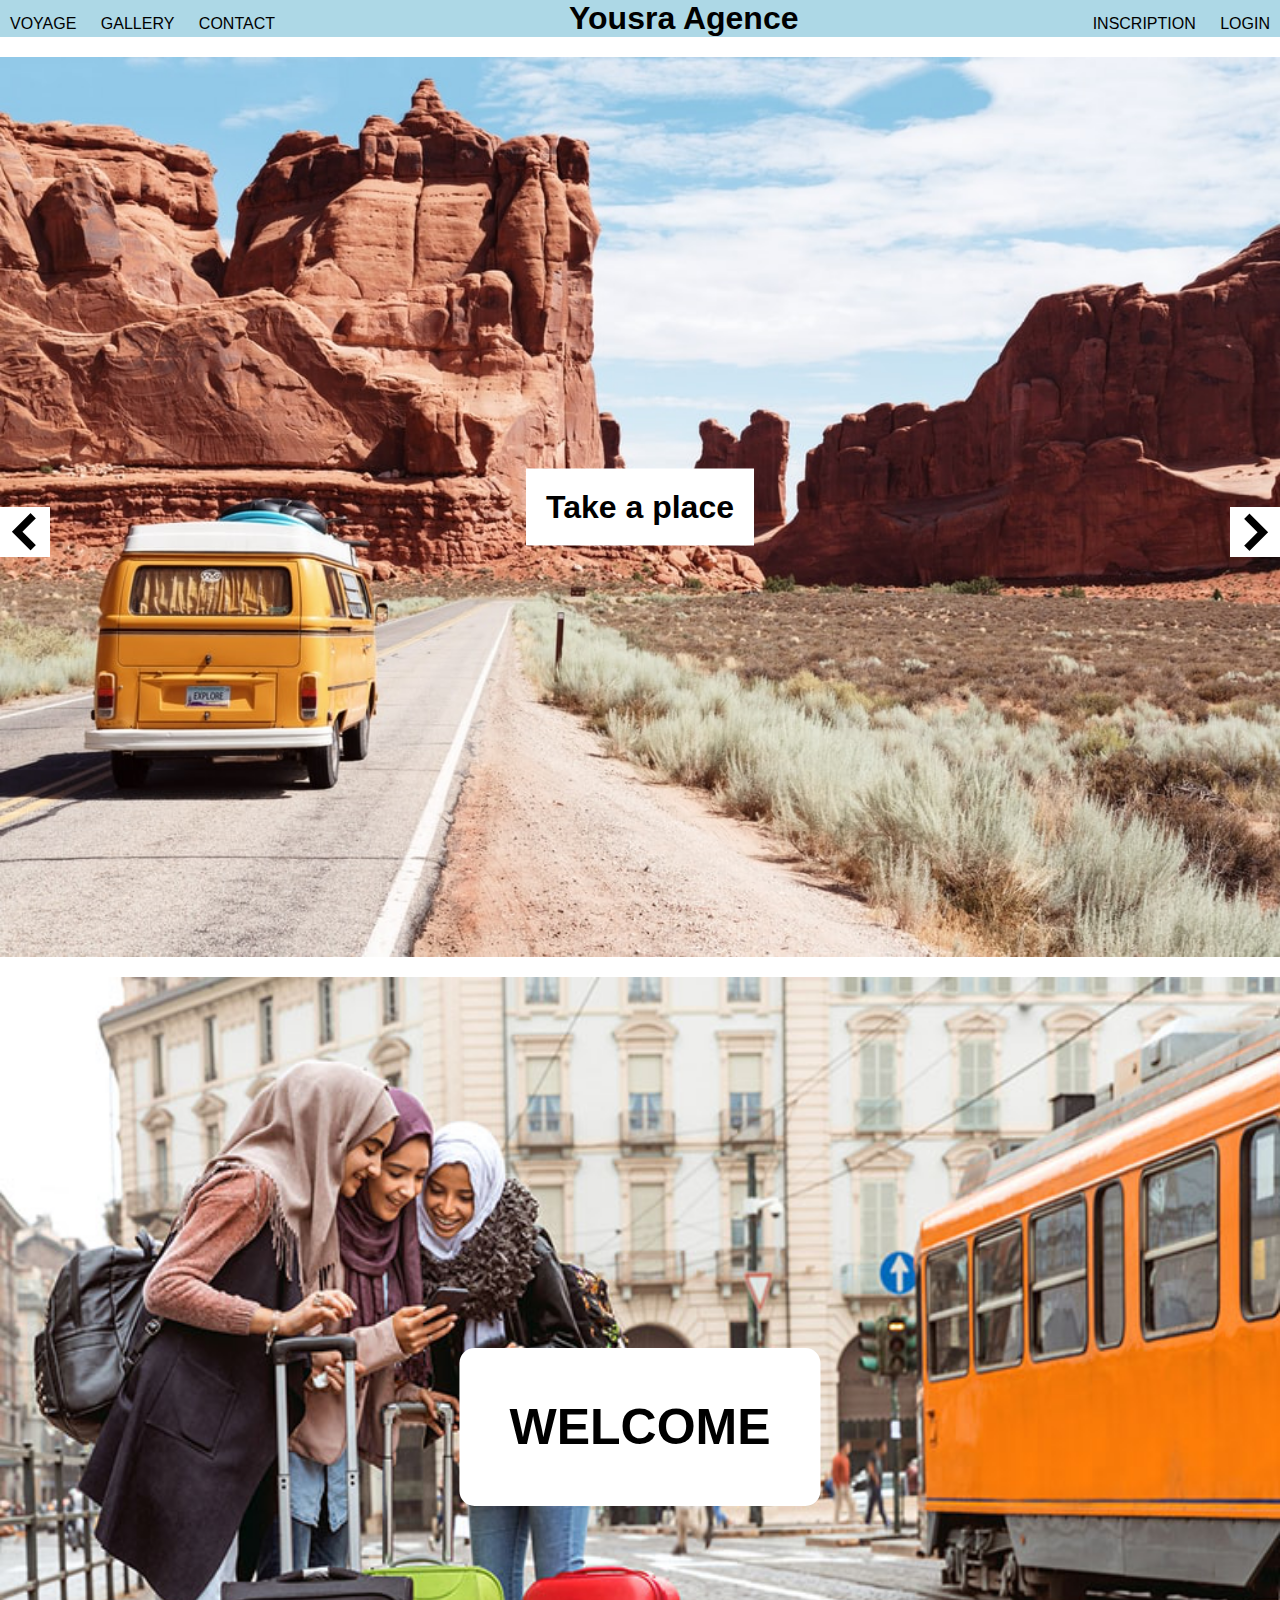
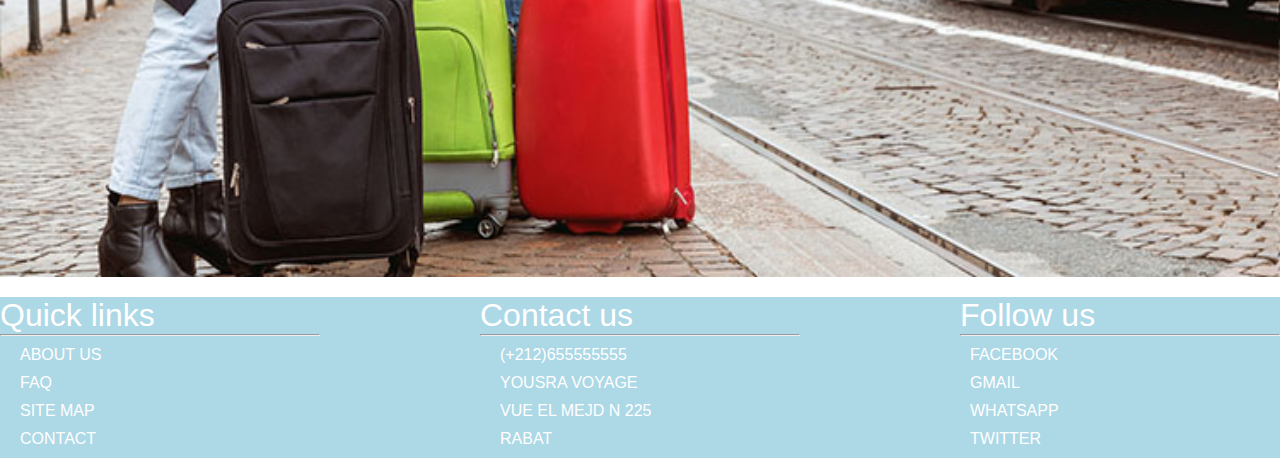
<file: index.html>
<!DOCTYPE html>
<html lang="en" dir="ltr">
  <head>
    <meta charset="utf-8">
    <title>NistinShop</title>
    <link rel="stylesheet" href="style/master.css">
  </head>
<body>
  <header>
    <ul class="primier">
      <li><a href="product.html">Voyage</a></li>
      <li><a href="gallery.html">gallery</a></li>
        <li><a href="contact.html">contact</a></li>
    </ul>
    <h1>Yousra <span> Agence</span></h1>
    <ul class="dexiem">
      <li><a href="auto.html">inscription</a></li>
      <li><a href="login.html">login</a></li>



    </ul>
  </header>
    <!--Slider-->
    <section class="Slider">
      <div class="SliderPhoto">

      <div class="PrimierPhoto">
        <div class="titreSlider">
          <h1>Take a place</h1>
        </div>
        <div class="backgroundPhoto">
                <img src="1.jpg" alt="">
        </div>
      </div>
      <div class="DexiemPhoto">
        <div class="titreSlider">
          <h1>Take a place</h1>
        </div>
        <div class="backgroundPhoto">
              <img src="2.jpg" alt="">
        </div>
      </div>
      <div class="TroisPhoto">
        <div class="titreSlider">
          <h1>Take a place</h1>
        </div>
        <div class="backgroundPhoto">
          <img src="index.jpg" alt="">
        </div>
      </div>

    </div>
    <div class="ArrowButton">
      <div class="Arrow ArrowLeft">
        <img src="arrow.png" alt="">
      </div>
      <div class="Arrow ArrowRight">
        <img src="arrow.png" alt="">

      </div>
    </div>
    </section>
  <!--Main Picutre-->
  <section class="MainPicutre">
    <div class="MainPicutreTitle">
      <img src="3.jpg" alt="">
    </div>
    <div class="MainInfo">
      <h1>Welcome</h1>
    </div>
  </section>
  <!--Footer-->
  <footer>
          <ul>
            <h1>Quick links</h1>
            <hr>
            <li><a href="#">about us </a></li>
            <li><a href="#">FAQ</a></li>
            <li><a href="#">Site Map</a></li>
            <li><a href="#">Contact</a></li>
          </ul>
          <ul id="FooterUl">
            <h1> Contact us </h1>
            <hr>
            <li><span></span> <a href="#"> (+212)655555555</a></li>
            <li><span></span><a href="#">Yousra Voyage </a></li>
            <li><span></span><a href="#"> vue el mejd n 225 </a></li>
            <li class="visible"><span><a href="s">Rabat</a></span> </li>
        </ul>
      <ul class="footer-col">
                    <h1> Follow us</h1>
                    <hr>
                  <div class="social-links">
                 <a href="#">facebook</i></a>
                 <a href="#">Gmail</i></a>
                 <a href="#">whatsapp</i></a>
                 <a href="#">twitter </a>
               </div>

    </ul>
  </footer>
  <script src="js/javascript.js">

  </script>
  </body>
</html>
</file>
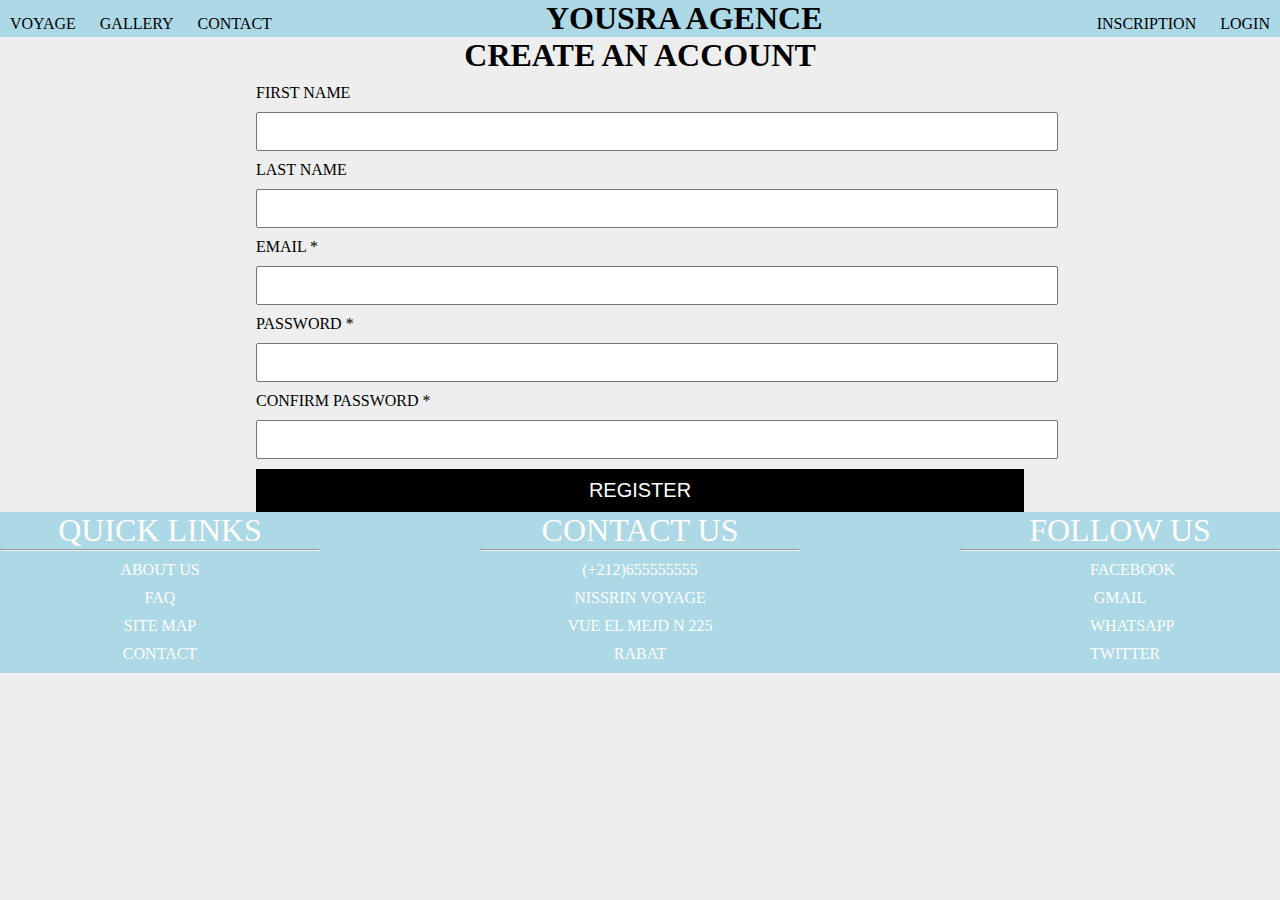
<file: auto.html>
<!DOCTYPE html>
<html lang="en" dir="ltr">
  <head>
    <meta charset="utf-8">
    <title>autontification</title>
    <link rel="stylesheet" href="style\auto.css">
  </head>
  <body>
    <header>
      <ul class="primier">
        <li><a href="product.html">Voyage</a></li>
        <li><a href="gallery.html">gallery</a></li>
          <li><a href="contact.html">contact</a></li>
      </ul>
      <h1>Yousra <span> Agence</span></h1>
      <ul class="dexiem">
        <li><a href="auto.html">inscription</a></li>
        <li><a href="login.html">login</a></li>



      </ul>
    </header>
    <h1>Create an account</h1>
    <form class="" action="index.html" method="post">
      <div class="FistName">
          <label for="">First Name</label>
          <input type="text" name="" value="">
      </div>
      <div class="LastName">
          <label for="">Last Name</label>
          <input type="text" name="" value="">
      </div>
      <div class="Email">
          <label for=""> Email <span>*</span></label>
          <input type="text" name="" value="">
      </div>
      <div class="Password">
          <label for="">Password <span>*</span> </label>
          <input type="password" name="" value="">
      </div>

      <div class="ConfirmPassword">
          <label for="">Confirm Password <span>*</span> </label>
          <input type="password" name="" value="">

      </div>
      <button type="submit" name="button">Register</button>
    </form>
    <footer>
            <ul>
              <h1>Quick links</h1>
              <hr>
              <li><a href="#">about us </a></li>
              <li><a href="#">FAQ</a></li>
              <li><a href="#">Site Map</a></li>
              <li><a href="#">Contact</a></li>
            </ul>
            <ul id="FooterUl">
              <h1> Contact us </h1>
              <hr>
              <li><span></span> <a href="#"> (+212)655555555</a></li>
              <li><span></span><a href="#">Nissrin Voyage </a></li>
              <li><span></span><a href="#"> vue el mejd n 225 </a></li>
              <li class="visible"><span><a href="s">Rabat</a></span> </li>
          </ul>
        <ul class="footer-col">
                      <h1> Follow us</h1>
                      <hr>
                    <div class="social-links">
                   <a href="#">facebook</i></a>
                   <a href="#">Gmail</i></a>
                   <a href="#">whatsapp</i></a>
                   <a href="#">twitter </a>
                 </div>

      </ul>
    </footer>
  </body>
</html>
</file>
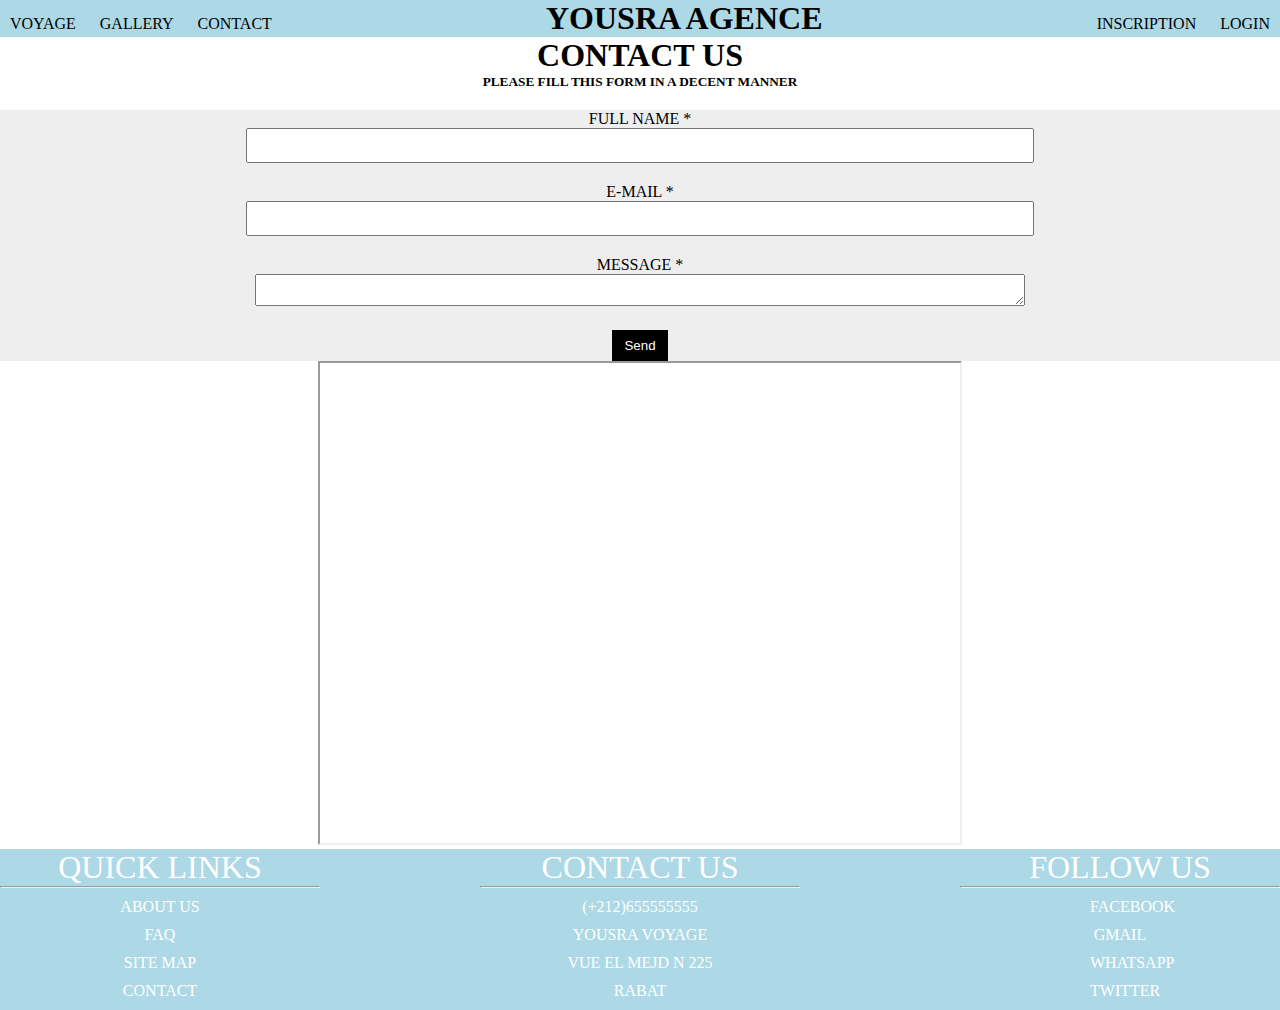
<file: contact.html>
<!DOCTYPE html>
<html lang="en" dir="ltr">
  <head>
    <meta charset="utf-8">
    <title>Contant</title>
    <link rel="stylesheet" href="style/contact.css">
  </head>
  <body>
    <header>
      <ul class="primier">
        <li><a href="product.html">Voyage</a></li>
        <li><a href="gallery.html">gallery</a></li>
          <li><a href="contact.html">contact</a></li>
      </ul>
      <h1>Yousra <span> Agence</span></h1>
      <ul class="dexiem">
        <li><a href="auto.html">inscription</a></li>
        <li><a href="login.html">login</a></li>



      </ul>
    </header>
    <h1>Contact Us</h1>
    <h5>Please fill this form in a decent manner</h5>
    <form class="" action="index.html" method="post">
        <div class="FullName">
          <label for="">Full Name <span>*</span></label>
          <input type="text" name="" value="">
        </div>
        <div class="E-mail">
          <label for="">E-mail *</label>
          <input type="text" name="" value="">
        </div>
        <div class="Message">
          <label for="">Message *</label>
          <textarea name="name">

          </textarea>
        </div>
      <button type="submit" name="button">Send</button>

    </form>
    <iframe src="https://www.google.com/maps/d/edit?mid=1vbWbSYHnzCYvmgzKRIdWeckdTpiXYP1r&usp=sharing" width="640" height="480"></iframe>

    <footer>
            <ul>
              <h1>Quick links</h1>
              <hr>
              <li><a href="#">about us </a></li>
              <li><a href="#">FAQ</a></li>
              <li><a href="#">Site Map</a></li>
              <li><a href="#">Contact</a></li>
            </ul>
            <ul id="FooterUl">
              <h1> Contact us </h1>
              <hr>
              <li><span></span> <a href="#"> (+212)655555555</a></li>
              <li><span></span><a href="#">Yousra Voyage </a></li>
              <li><span></span><a href="#"> vue el mejd n 225 </a></li>
              <li class="visible"><span><a href="s">Rabat</a></span> </li>
          </ul>
        <ul class="footer-col">
                      <h1> Follow us</h1>
                      <hr>
                    <div class="social-links">
                   <a href="#">facebook</i></a>
                   <a href="#">Gmail</i></a>
                   <a href="#">whatsapp</i></a>
                   <a href="#">twitter </a>
                 </div>

      </ul>
    </footer>

  </body>
</html>
</file>
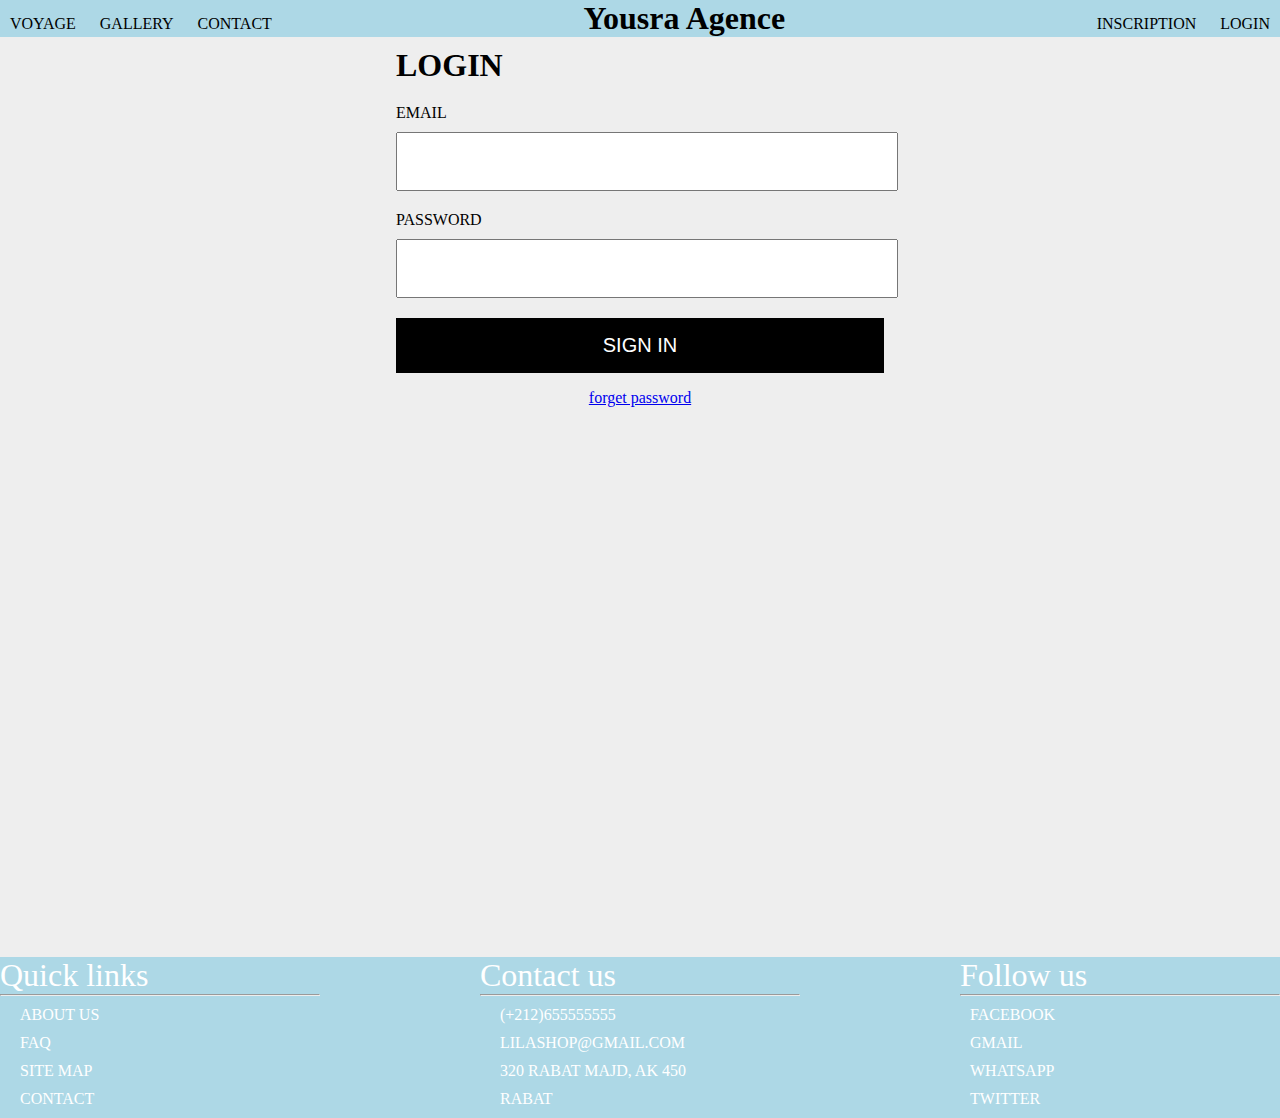
<file: login.html>
<!DOCTYPE html>
<html lang="en" dir="ltr">
  <head>
    <meta charset="utf-8">
    <title></title>
    <link rel="stylesheet" href="style\login.css">
  </head>
  <body>
    <header>
      <ul class="primier">
        <li><a href="product.html">Voyage</a></li>
        <li><a href="gallery.html">gallery</a></li>
          <li><a href="contact.html">contact</a></li>
      </ul>
      <h1>Yousra <span> Agence</span></h1>
      <ul class="dexiem">
        <li><a href="auto.html">inscription</a></li>
        <li><a href="login.html">login</a></li>



      </ul>
    </header>
    <div id="SectionLogin">
      <div class="SectionLoginINputs">
          <h1>Login</h1>
          <form class="" action="" method="">
            <div class="inputEmailDiv">
                <label for="inputEmail">email</label>
                <input type="text" name="" value="" id="inputEmail">
            </div>
            <div class="inputPasworddiv">
            <label for="password">password</label>
            <input type="password" name="" value="" id="password" >
          </div>
            <button type="submit" name="button">Sign in</button>
          </form>
           <a href="#">forget password</a>
       </div>

    </div>
    <footer>
            <ul>
              <h1>Quick links</h1>
              <hr>
              <li><a href="#">about us </a></li>
              <li><a href="#">FAQ</a></li>
              <li><a href="#">Site Map</a></li>
              <li><a href="#">Contact</a></li>
            </ul>
            <ul id="FooterUl">
              <h1> Contact us </h1>
              <hr>
              <li><span></span> <a href="#"> (+212)655555555</a></li>
              <li><span></span><a href="#"> lilaSHop@gmail.com </a></li>
              <li><span></span><a href="#"> 320 Rabat Majd, AK 450 </a></li>
              <li class="visible"><span><a href="s">Rabat</a></span> </li>
          </ul>
        <ul class="footer-col">
                      <h1> Follow us</h1>
                      <hr>
                    <div class="social-links">
                   <a href="#">facebook</i></a>
                   <a href="#">Gmail</i></a>
                   <a href="#">whatsapp</i></a>
                   <a href="#">twitter </a>
                 </div>

      </ul>
    </footer>
  </body>
</html>
</file>
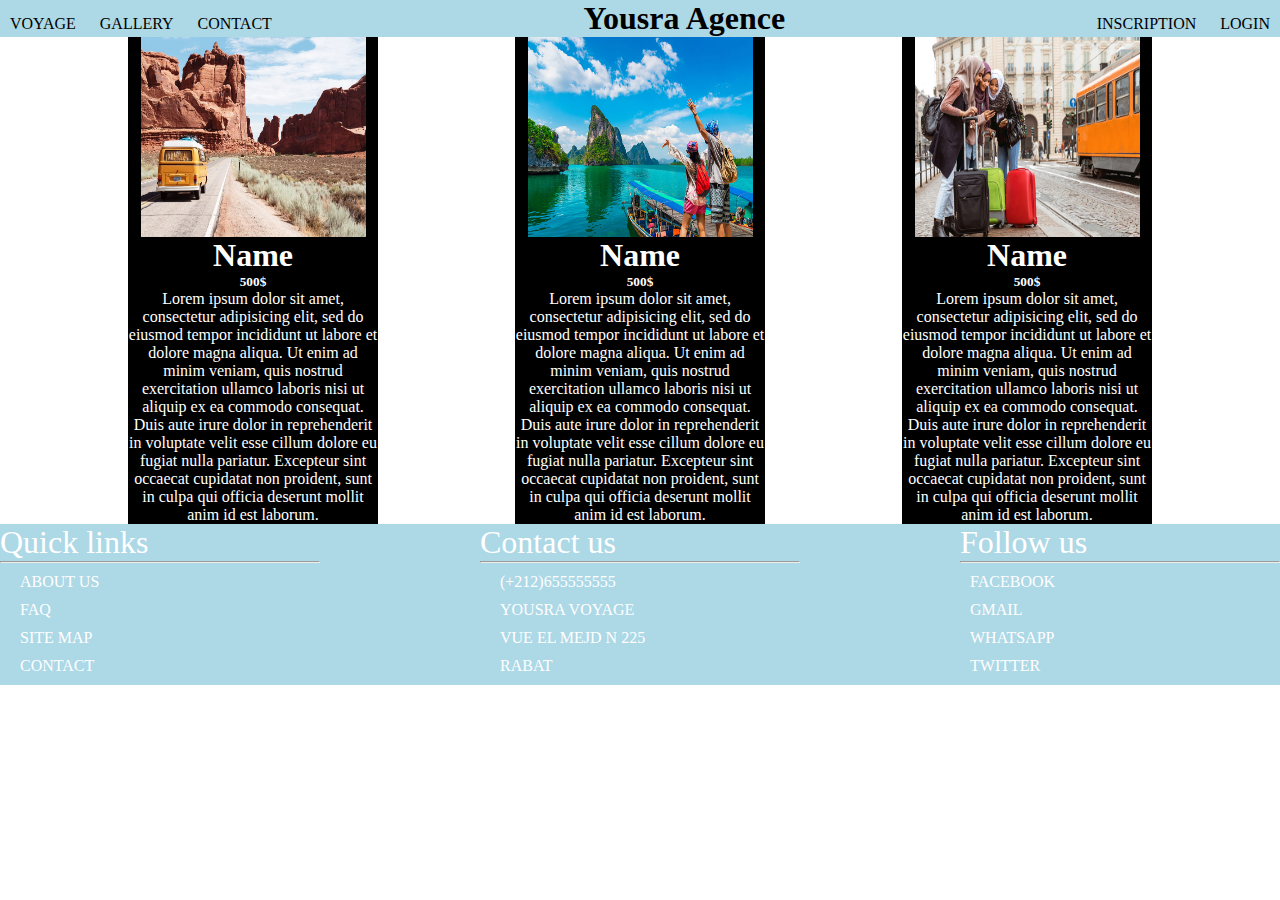
<file: product.html>
<!DOCTYPE html>
<html lang="en" dir="ltr">
  <head>
    <meta charset="utf-8">
    <title>Voyage</title>
    <link rel="stylesheet" href="style/product.css">
  </head>
  <body>
    <header>
      <ul class="primier">
        <li><a href="product.html">Voyage</a></li>
        <li><a href="gallery.html">gallery</a></li>
          <li><a href="contact.html">contact</a></li>
      </ul>
      <h1>Yousra <span> Agence</span></h1>
      <ul class="dexiem">
        <li><a href="auto.html">inscription</a></li>
        <li><a href="login.html">login</a></li>



      </ul>
    </header>
    <div class="Products">
      <div class="product">
        <a href="product1.html">
          <div class="Image">
          <img src="1.jpg" alt="">
        </div>
        <div class="Info">
            <h1>Name</h1>
            <h5>500$</h5>
            <p>Lorem ipsum dolor sit amet, consectetur adipisicing elit, sed do eiusmod tempor incididunt ut labore et dolore magna aliqua. Ut enim ad minim veniam, quis nostrud exercitation ullamco laboris nisi ut aliquip ex ea commodo consequat. Duis aute irure dolor in reprehenderit in voluptate velit esse cillum dolore eu fugiat nulla pariatur. Excepteur sint occaecat cupidatat non proident, sunt in culpa qui officia deserunt mollit anim id est laborum.</p>
        </div>
      </div></a>
      <div class="product">
        <a href="proudct2.html">
        <div class="Image">
          <img src="2.jpg" alt="">
        </div>
        <div class="Info">
            <h1>Name</h1>
            <h5>500$</h5>
            <p>Lorem ipsum dolor sit amet, consectetur adipisicing elit, sed do eiusmod tempor incididunt ut labore et dolore magna aliqua. Ut enim ad minim veniam, quis nostrud exercitation ullamco laboris nisi ut aliquip ex ea commodo consequat. Duis aute irure dolor in reprehenderit in voluptate velit esse cillum dolore eu fugiat nulla pariatur. Excepteur sint occaecat cupidatat non proident, sunt in culpa qui officia deserunt mollit anim id est laborum.</p>
        </div></a>
      </div>
      <div class="product">
        <a href="product3.html">
        <div class="Image">
          <img src="3.jpg" alt="">
        </div>
        <div class="Info">
            <h1>Name</h1>
            <h5>500$</h5>
            <p>Lorem ipsum dolor sit amet, consectetur adipisicing elit, sed do eiusmod tempor incididunt ut labore et dolore magna aliqua. Ut enim ad minim veniam, quis nostrud exercitation ullamco laboris nisi ut aliquip ex ea commodo consequat. Duis aute irure dolor in reprehenderit in voluptate velit esse cillum dolore eu fugiat nulla pariatur. Excepteur sint occaecat cupidatat non proident, sunt in culpa qui officia deserunt mollit anim id est laborum.</p>
        </div></a>
      </div>
    </div>
    <footer>
            <ul>
              <h1>Quick links</h1>
              <hr>
              <li><a href="#">about us </a></li>
              <li><a href="#">FAQ</a></li>
              <li><a href="#">Site Map</a></li>
              <li><a href="#">Contact</a></li>
            </ul>
            <ul id="FooterUl">
              <h1> Contact us </h1>
              <hr>
              <li><span></span> <a href="#"> (+212)655555555</a></li>
              <li><span></span><a href="#">Yousra Voyage </a></li>
              <li><span></span><a href="#"> vue el mejd n 225 </a></li>
              <li class="visible"><span><a href="s">Rabat</a></span> </li>
          </ul>
        <ul class="footer-col">
                      <h1> Follow us</h1>
                      <hr>
                    <div class="social-links">
                   <a href="#">facebook</i></a>
                   <a href="#">Gmail</i></a>
                   <a href="#">whatsapp</i></a>
                   <a href="#">twitter </a>
                 </div>

      </ul>
    </footer>
  </body>
</html>
</file>
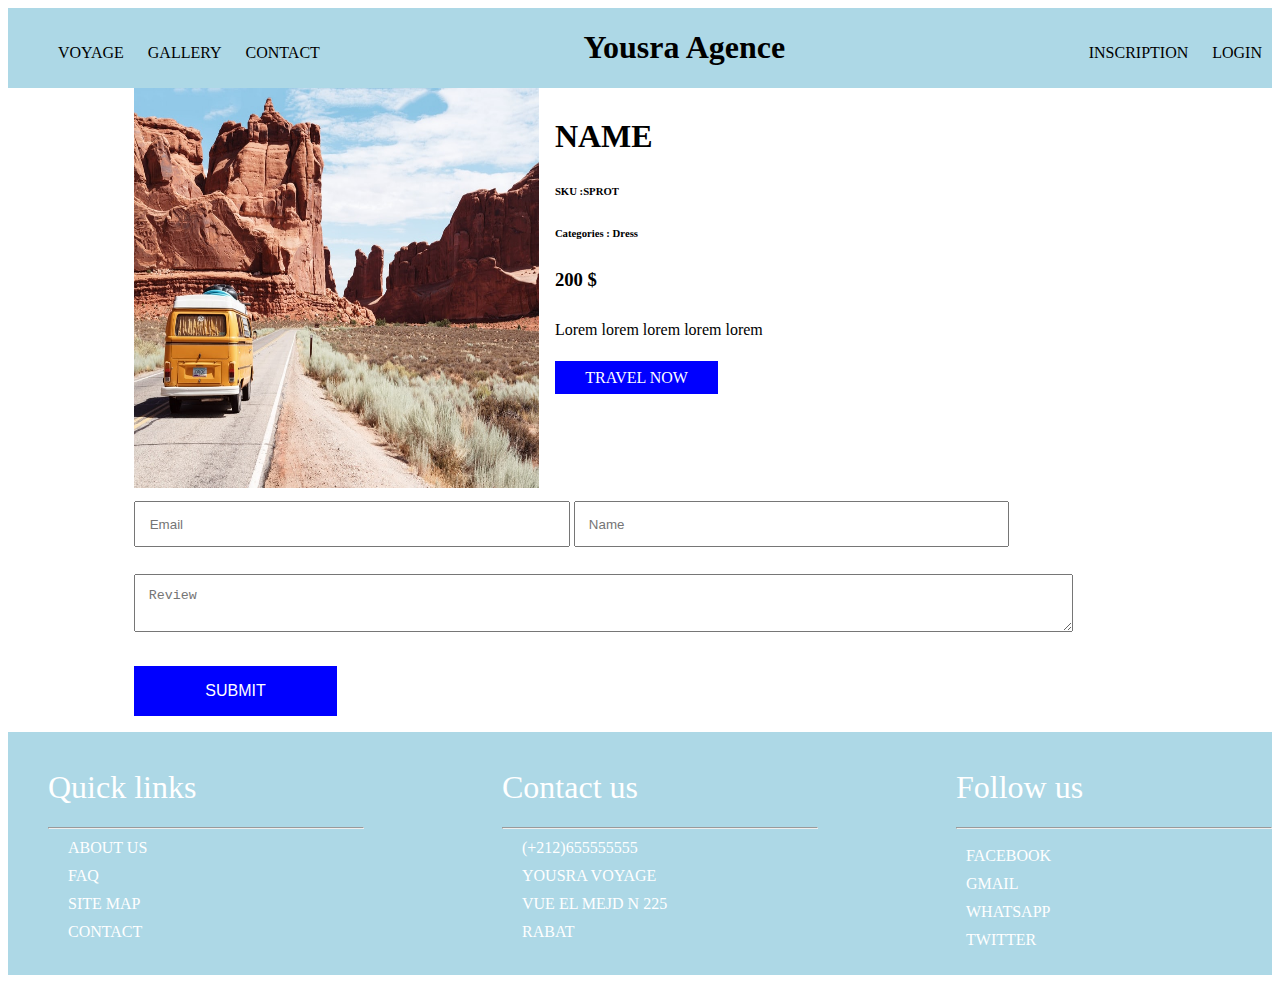
<file: product1.html>
<!DOCTYPE html>
<html lang="en" dir="ltr">
  <head>
    <meta charset="utf-8">
    <title></title>
    <style media="screen">
      <style >
        *{
          padding:0;
          margin: 0;
        }
        .content{
          width:80%;
          margin: auto;
        }
        a{text-decoration: none;
        color:black;}

        #Produt > div{
          display: flex;
        }
        #Produt .ProductImage{
          width:40%;
          height:400px;
          background: black;

        }
        #Produt .ProductInfo{
        width:40%;
        padding:0 1em;
        }
        #Produt .ProductInfo >*{
          margin: 30px 0;
        }
        #Produt .ProductInfo .AddtoCart a{
          padding:0.5em 1.9em;
          background: blue;
          color:white;
          text-decoration: none;
          text-transform: uppercase;
        }
        .Review form *{
          margin: 1em 0;
          padding:1em;
        }
        .Review form textarea{
          width:90%;
        }
        .Review form input{
          width:40%;
        }
        .Review form button{
          width: 20%;
          background: blue;
          padding:1em 0;
          color:white;
          font-size: 1em;
          border: none;
        }
        img{
          width:100%;
          height:100%;
        }

        /**/
        /*Footer*/
        footer{
          background:lightblue ;
        }
        footer {
          display: flex;
          justify-content: space-between;
        }
        footer h1{
          color:white;
          font-weight: normal;
        }

        footer a{
          text-decoration: none;
          color:white;
        }
        footer hr{
          color:red;
        }
        footer ul,footer div{
          list-style:none;
          display: inline-block;
          width:25%;
          vertical-align: middle;
        }
        footer div .social-links a{
          display: block;
        }
        footer a{
        display: block;
        }
        footer a,footer li{
          text-transform: uppercase;
          margin: 10px;
        }header{
          background: lightblue;
          display: flex;
          justify-content: space-between;
          align-items: baseline;
        }
        header ul li{
          display: inline;
        }
        header ul{
          list-style: none;
        }
        header a{
          text-decoration: none;
          color:black;
        }
        header ul, header h1{
          display: inline-block;
        }
        header ul li{
          text-transform: uppercase;
          margin:0 10px;
        }


        header .dexiem{
          text-align: right;
        }
      </style>
    </style>
  </head>
  <body>

    <header>
      <ul class="primier">
        <li><a href="product.html">Voyage</a></li>
        <li><a href="gallery.html">gallery</a></li>
          <li><a href="contact.html">contact</a></li>
      </ul>
      <h1>Yousra <span> Agence</span></h1>
      <ul class="dexiem">
        <li><a href="auto.html">inscription</a></li>
        <li><a href="login.html">login</a></li>



      </ul>
    </header>
<section id="Produt">
  <div class="content">
    <div class="ProductImage">
      <img src="1.jpg" alt="">
    </div>
    <div class="ProductInfo">
      <h1>NAME</h1>
      <h6>SKU :SPROT</h6>
      <h6>Categories : Dress </h6>
      <h3>200 $</h3>
      <p>Lorem lorem lorem lorem lorem</p>
      <div class="AddtoCart">
          <a href="#">Travel Now</a>
      </div>
    </div>

  </div>
</section>
<div class="Review">
  <div class="content">
      <form class="" action="index.html" method="post">
        <input type="text" name="" value="" placeholder="Email">
        <input type="text" name="" value="" placeholder="Name">
        <textarea name="name" placeholder="Review"></textarea>
        <button type="button" name="button">SUBMIT</button>
      </form>
  </div>
</div>
<footer>
        <ul>
          <h1>Quick links</h1>
          <hr>
          <li><a href="#">about us </a></li>
          <li><a href="#">FAQ</a></li>
          <li><a href="#">Site Map</a></li>
          <li><a href="#">Contact</a></li>
        </ul>
        <ul id="FooterUl">
          <h1> Contact us </h1>
          <hr>
          <li><span></span> <a href="#"> (+212)655555555</a></li>
          <li><span></span><a href="#">Yousra Voyage </a></li>
          <li><span></span><a href="#"> vue el mejd n 225 </a></li>
          <li class="visible"><span><a href="s">Rabat</a></span> </li>
      </ul>
    <ul class="footer-col">
                  <h1> Follow us</h1>
                  <hr>
                <div class="social-links">
               <a href="#">facebook</i></a>
               <a href="#">Gmail</i></a>
               <a href="#">whatsapp</i></a>
               <a href="#">twitter </a>
             </div>

  </ul>
</footer>






</body>
</html>
</file>
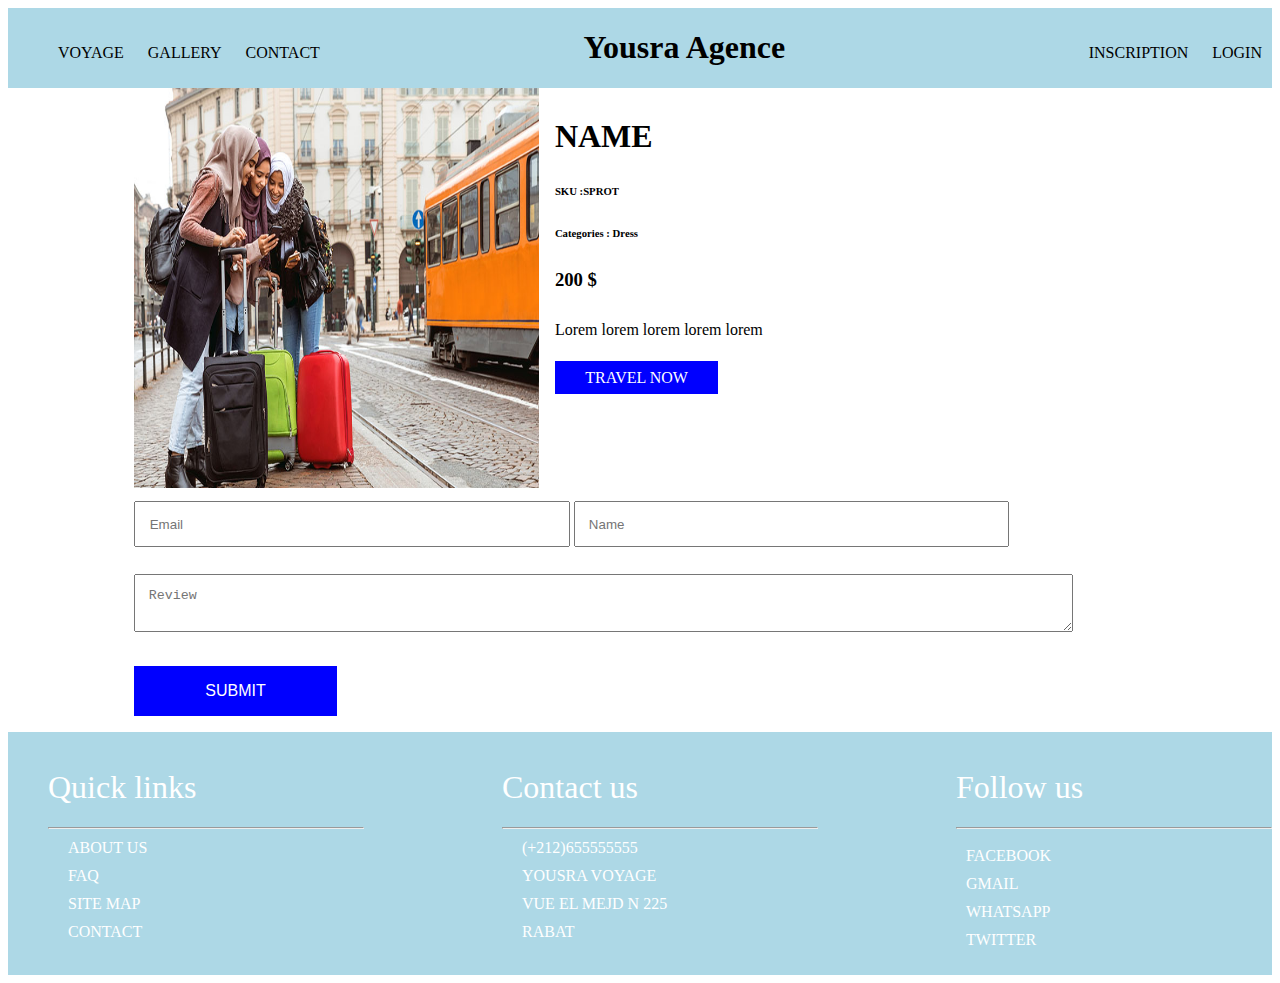
<file: product3.html>
<!DOCTYPE html>
<html lang="en" dir="ltr">
  <head>
    <meta charset="utf-8">
    <title></title>
    <style media="screen">
      <style >
        *{
          padding:0;
          margin: 0;
        }
        .content{
          width:80%;
          margin: auto;
        }
        a{text-decoration: none;
        color:black;}

        #Produt > div{
          display: flex;
        }
        #Produt .ProductImage{
          width:40%;
          height:400px;
          background: black;

        }
        #Produt .ProductInfo{
        width:40%;
        padding:0 1em;
        }
        #Produt .ProductInfo >*{
          margin: 30px 0;
        }
        #Produt .ProductInfo .AddtoCart a{
          padding:0.5em 1.9em;
          background: blue;
          color:white;
          text-decoration: none;
          text-transform: uppercase;
        }
        .Review form *{
          margin: 1em 0;
          padding:1em;
        }
        .Review form textarea{
          width:90%;
        }
        .Review form input{
          width:40%;
        }
        .Review form button{
          width: 20%;
          background: blue;
          padding:1em 0;
          color:white;
          font-size: 1em;
          border: none;
        }
        img{
          width:100%;
          height:100%;
        }

        /**/
        /*Footer*/
        footer{
          background:lightblue ;
        }
        footer {
          display: flex;
          justify-content: space-between;
        }
        footer h1{
          color:white;
          font-weight: normal;
        }

        footer a{
          text-decoration: none;
          color:white;
        }
        footer hr{
          color:red;
        }
        footer ul,footer div{
          list-style:none;
          display: inline-block;
          width:25%;
          vertical-align: middle;
        }
        footer div .social-links a{
          display: block;
        }
        footer a{
        display: block;
        }
        footer a,footer li{
          text-transform: uppercase;
          margin: 10px;
        }header{
          background: lightblue;
          display: flex;
          justify-content: space-between;
          align-items: baseline;
        }
        header ul li{
          display: inline;
        }
        header ul{
          list-style: none;
        }
        header a{
          text-decoration: none;
          color:black;
        }
        header ul, header h1{
          display: inline-block;
        }
        header ul li{
          text-transform: uppercase;
          margin:0 10px;
        }


        header .dexiem{
          text-align: right;
        }
      </style>
    </style>
  </head>
  <body>

    <header>
      <ul class="primier">
        <li><a href="product.html">Voyage</a></li>
        <li><a href="gallery.html">gallery</a></li>
          <li><a href="contact.html">contact</a></li>
      </ul>
      <h1>Yousra <span> Agence</span></h1>
      <ul class="dexiem">
        <li><a href="auto.html">inscription</a></li>
        <li><a href="login.html">login</a></li>



      </ul>
    </header>
<section id="Produt">
  <div class="content">
    <div class="ProductImage">
      <img src="3.jpg" alt="">
    </div>
    <div class="ProductInfo">
      <h1>NAME</h1>
      <h6>SKU :SPROT</h6>
      <h6>Categories : Dress </h6>
      <h3>200 $</h3>
      <p>Lorem lorem lorem lorem lorem</p>
      <div class="AddtoCart">
          <a href="#">Travel Now</a>
      </div>
    </div>

  </div>
</section>
<div class="Review">
  <div class="content">
      <form class="" action="index.html" method="post">
        <input type="text" name="" value="" placeholder="Email">
        <input type="text" name="" value="" placeholder="Name">
        <textarea name="name" placeholder="Review"></textarea>
        <button type="button" name="button">SUBMIT</button>
      </form>
  </div>
</div>
<footer>
        <ul>
          <h1>Quick links</h1>
          <hr>
          <li><a href="#">about us </a></li>
          <li><a href="#">FAQ</a></li>
          <li><a href="#">Site Map</a></li>
          <li><a href="#">Contact</a></li>
        </ul>
        <ul id="FooterUl">
          <h1> Contact us </h1>
          <hr>
          <li><span></span> <a href="#"> (+212)655555555</a></li>
          <li><span></span><a href="#">Yousra Voyage </a></li>
          <li><span></span><a href="#"> vue el mejd n 225 </a></li>
          <li class="visible"><span><a href="s">Rabat</a></span> </li>
      </ul>
    <ul class="footer-col">
                  <h1> Follow us</h1>
                  <hr>
                <div class="social-links">
               <a href="#">facebook</i></a>
               <a href="#">Gmail</i></a>
               <a href="#">whatsapp</i></a>
               <a href="#">twitter </a>
             </div>

  </ul>
</footer>






</body>
</html>
</file>
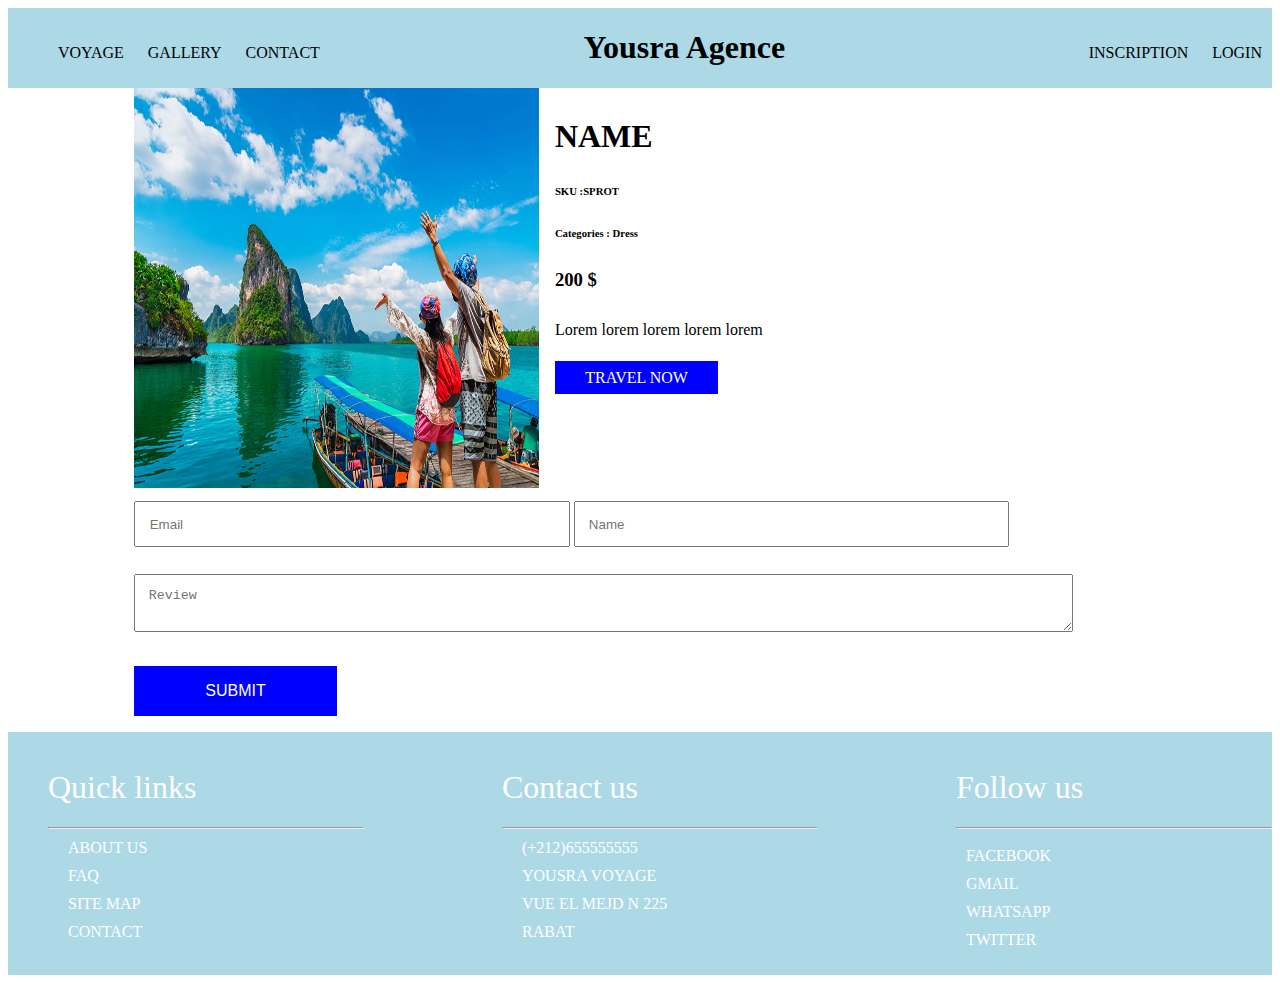
<file: proudct2.html>
<!DOCTYPE html>
<html lang="en" dir="ltr">
  <head>
    <meta charset="utf-8">
    <title></title>
    <style media="screen">
      <style >
        *{
          padding:0;
          margin: 0;
        }
        .content{
          width:80%;
          margin: auto;
        }
        a{text-decoration: none;
        color:black;}

        #Produt > div{
          display: flex;
        }
        #Produt .ProductImage{
          width:40%;
          height:400px;
          background: black;

        }
        #Produt .ProductInfo{
        width:40%;
        padding:0 1em;
        }
        #Produt .ProductInfo >*{
          margin: 30px 0;
        }
        #Produt .ProductInfo .AddtoCart a{
          padding:0.5em 1.9em;
          background: blue;
          color:white;
          text-decoration: none;
          text-transform: uppercase;
        }
        .Review form *{
          margin: 1em 0;
          padding:1em;
        }
        .Review form textarea{
          width:90%;
        }
        .Review form input{
          width:40%;
        }
        .Review form button{
          width: 20%;
          background: blue;
          padding:1em 0;
          color:white;
          font-size: 1em;
          border: none;
        }
        img{
          width:100%;
          height:100%;
        }

        /**/
        /*Footer*/
        footer{
          background:lightblue ;
        }
        footer {
          display: flex;
          justify-content: space-between;
        }
        footer h1{
          color:white;
          font-weight: normal;
        }

        footer a{
          text-decoration: none;
          color:white;
        }
        footer hr{
          color:red;
        }
        footer ul,footer div{
          list-style:none;
          display: inline-block;
          width:25%;
          vertical-align: middle;
        }
        footer div .social-links a{
          display: block;
        }
        footer a{
        display: block;
        }
        footer a,footer li{
          text-transform: uppercase;
          margin: 10px;
        }header{
          background: lightblue;
          display: flex;
          justify-content: space-between;
          align-items: baseline;
        }
        header ul li{
          display: inline;
        }
        header ul{
          list-style: none;
        }
        header a{
          text-decoration: none;
          color:black;
        }
        header ul, header h1{
          display: inline-block;
        }
        header ul li{
          text-transform: uppercase;
          margin:0 10px;
        }


        header .dexiem{
          text-align: right;
        }
      </style>
    </style>
  </head>
  <body>

    <header>
      <ul class="primier">
        <li><a href="product.html">Voyage</a></li>
        <li><a href="gallery.html">gallery</a></li>
          <li><a href="contact.html">contact</a></li>
      </ul>
      <h1>Yousra <span> Agence</span></h1>
      <ul class="dexiem">
        <li><a href="auto.html">inscription</a></li>
        <li><a href="login.html">login</a></li>



      </ul>
    </header>
<section id="Produt">
  <div class="content">
    <div class="ProductImage">
      <img src="2.jpg" alt="">
    </div>
    <div class="ProductInfo">
      <h1>NAME</h1>
      <h6>SKU :SPROT</h6>
      <h6>Categories : Dress </h6>
      <h3>200 $</h3>
      <p>Lorem lorem lorem lorem lorem</p>
      <div class="AddtoCart">
          <a href="#">Travel Now</a>
      </div>
    </div>

  </div>
</section>
<div class="Review">
  <div class="content">
      <form class="" action="index.html" method="post">
        <input type="text" name="" value="" placeholder="Email">
        <input type="text" name="" value="" placeholder="Name">
        <textarea name="name" placeholder="Review"></textarea>
        <button type="button" name="button">SUBMIT</button>
      </form>
  </div>
</div>
<footer>
        <ul>
          <h1>Quick links</h1>
          <hr>
          <li><a href="#">about us </a></li>
          <li><a href="#">FAQ</a></li>
          <li><a href="#">Site Map</a></li>
          <li><a href="#">Contact</a></li>
        </ul>
        <ul id="FooterUl">
          <h1> Contact us </h1>
          <hr>
          <li><span></span> <a href="#"> (+212)655555555</a></li>
          <li><span></span><a href="#">Yousra Voyage </a></li>
          <li><span></span><a href="#"> vue el mejd n 225 </a></li>
          <li class="visible"><span><a href="s">Rabat</a></span> </li>
      </ul>
    <ul class="footer-col">
                  <h1> Follow us</h1>
                  <hr>
                <div class="social-links">
               <a href="#">facebook</i></a>
               <a href="#">Gmail</i></a>
               <a href="#">whatsapp</i></a>
               <a href="#">twitter </a>
             </div>

  </ul>
</footer>






</body>
</html>
</file>
<file: style/master.css>
*{
  padding:0;
  margin:0;}
  a{
    text-decoration: none;
    color:black;
  }
body{
  font-family: sans-serif;
}
body > *:not(:first-child){
  margin-top: 20px ;
}

header{
  background: lightblue;
  display: flex;
  justify-content: space-between;
  align-items: baseline;
}
header ul li{
  display: inline;
}
header ul{
  list-style: none;
}
header a{
  text-decoration: none;
  color:black;
}
header ul, header h1{
  display: inline-block;
}
header ul li{
  text-transform: uppercase;
  margin:0 10px;
}


header .dexiem{
  text-align: right;
}
/**SectionSlider**/
.Slider{
  position: relative;
  height:100vh;

}
.Slider .SliderPhoto{
  height:600px;
  width:100%;
}
.Slider .SliderPhoto > div{
  position: absolute;
  left:0;
  right:0;
  bottom: 0;
  top:0;
}
.Slider .SliderPhoto .titreSlider{
  left:50%;
  position: absolute;
  top:50%;
  transform: translate(-50%,-50%);
  background: white;
  padding:20px;
  text-align: center;
}
.Slider .SliderPhoto .titreSlider p{
  text-transform: uppercase;
  margin-bottom: 15px;
}
.Slider .SliderPhoto .titreSlider a{
  border:1px solid black;
  padding:10px;
}


.Slider .PrimierPhoto{
  height:100vh;
}
.Slider .DexiemPhoto{
  height:100vh;
}
.Slider .TroisPhoto{
  height:100vh;
}
.Slider .ArrowButton .Arrow{
  position: absolute;
  top:50%;
  height:50px;
  width:50px;
  background: white;
}
.Slider .ArrowButton .Arrow img{
  width: 100%;
}

.Slider .ArrowButton .ArrowLeft{
  left:0%;
}
.Slider .ArrowButton .ArrowLeft img{
  transform: rotate(180deg);
}

.Slider .ArrowButton .ArrowRight{
  right:0%;
}
.Slider .SliderPhoto > div img{
  height:calc(100vh);
  width:100%;
}


/*MainPicutre*/
.MainPicutre{
  height:100vh;
  background: lightblue;
  position: relative;
}
.MainPicutre img{
  width: 100%;
  height: calc(100vh);
}
.MainPicutre .MainInfo{
  position: absolute;
  left:50%;
  top:50%;
  background: white;
  padding:50px;
  transform: translate(-50%,-50%);
  border-radius:  15px;
}
.MainPicutre .MainInfo h1{
  text-transform: uppercase;
  font-size: 50px;
}

/*Footer*/
footer{
  background:lightblue ;
}
footer {
  display: flex;
  justify-content: space-between;
}
footer h1{
  color:white;
  font-weight: normal;
}

footer a{
  text-decoration: none;
  color:white;
}
footer hr{
  color:blue;
}
footer ul,footer div{
  list-style:none;
  display: inline-block;
  width:25%;
  vertical-align: middle;
}
footer div .social-links a{
  display: block;
}
footer a{
display: block;
}
footer a,footer li{
  text-transform: uppercase;
  margin: 10px;
}
</file>
<file: style/contact.css>
*{padding:0;margin: 0}

body{
  text-align: center;
}
body h1,body h5{
  text-transform: uppercase;
}
form{
  background: #eeeeee;
}
form > div{
  margin: 20px 0;
}
form > div label{
  display: block;
  text-transform: uppercase;
}
form > div input{
  width:60%;
  padding:0.6em;
}
form > div textarea{
  width:60%;
}
form button{
  background: black;
  border:0;
  color:white;
  padding:0.6em 0.9em;
}
/*Footer*/
footer{
  background:lightblue ;
}
footer {
  display: flex;
  justify-content: space-between;
}
footer h1{
  color:white;
  font-weight: normal;
}

footer a{
  text-decoration: none;
  color:white;
}
footer hr{
  color:red;
}
footer ul,footer div{
  list-style:none;
  display: inline-block;
  width:25%;
  vertical-align: middle;
}
footer div .social-links a{
  display: block;
}
footer a{
display: block;
}
footer a,footer li{
  text-transform: uppercase;
  margin: 10px;
}header{
  background: lightblue;
  display: flex;
  justify-content: space-between;
  align-items: baseline;
}
header ul li{
  display: inline;
}
header ul{
  list-style: none;
}
header a{
  text-decoration: none;
  color:black;
}
header ul, header h1{
  display: inline-block;
}
header ul li{
  text-transform: uppercase;
  margin:0 10px;
}


header .dexiem{
  text-align: right;
}
</file>
<file: style/product.css>
*{padding:0;margin:0;}
a{
  text-decoration: none;
  color:black;
}
p{color:white;}
.Products{
  display: flex;
  flex-wrap: wrap;
  justify-content: space-between;
  width: 80%;
  margin: auto;
}

.Products .product{
  width:250px;
  background: black;
  text-align: center;
}
.Products .product .Image{
  height:200px;
  width:90%;
  margin: auto;
  background: yellow;
}
.product .Image img{
  width:100%;
  height: 100%;
}
.product .Info {
  text-align: center;
}
.product .Info h1,
.product .Info h5
{color:white;}
/*Footer*/
footer{
  background:lightblue ;
}
footer {
  display: flex;
  justify-content: space-between;
}
footer h1{
  color:white;
  font-weight: normal;
}

footer a{
  text-decoration: none;
  color:white;
}
footer hr{
  color:blue;
}
footer ul,footer div{
  list-style:none;
  display: inline-block;
  width:25%;
  vertical-align: middle;
}
footer div .social-links a{
  display: block;
}
footer a{
display: block;
}
footer a,footer li{
  text-transform: uppercase;
  margin: 10px;
}header{
  background: lightblue;
  display: flex;
  justify-content: space-between;
  align-items: baseline;
}
header ul li{
  display: inline;
}
header ul{
  list-style: none;
}
header a{
  text-decoration: none;
  color:black;
}
header ul, header h1{
  display: inline-block;
}
header ul li{
  text-transform: uppercase;
  margin:0 10px;
}


header .dexiem{
  text-align: right;
}
</file>
